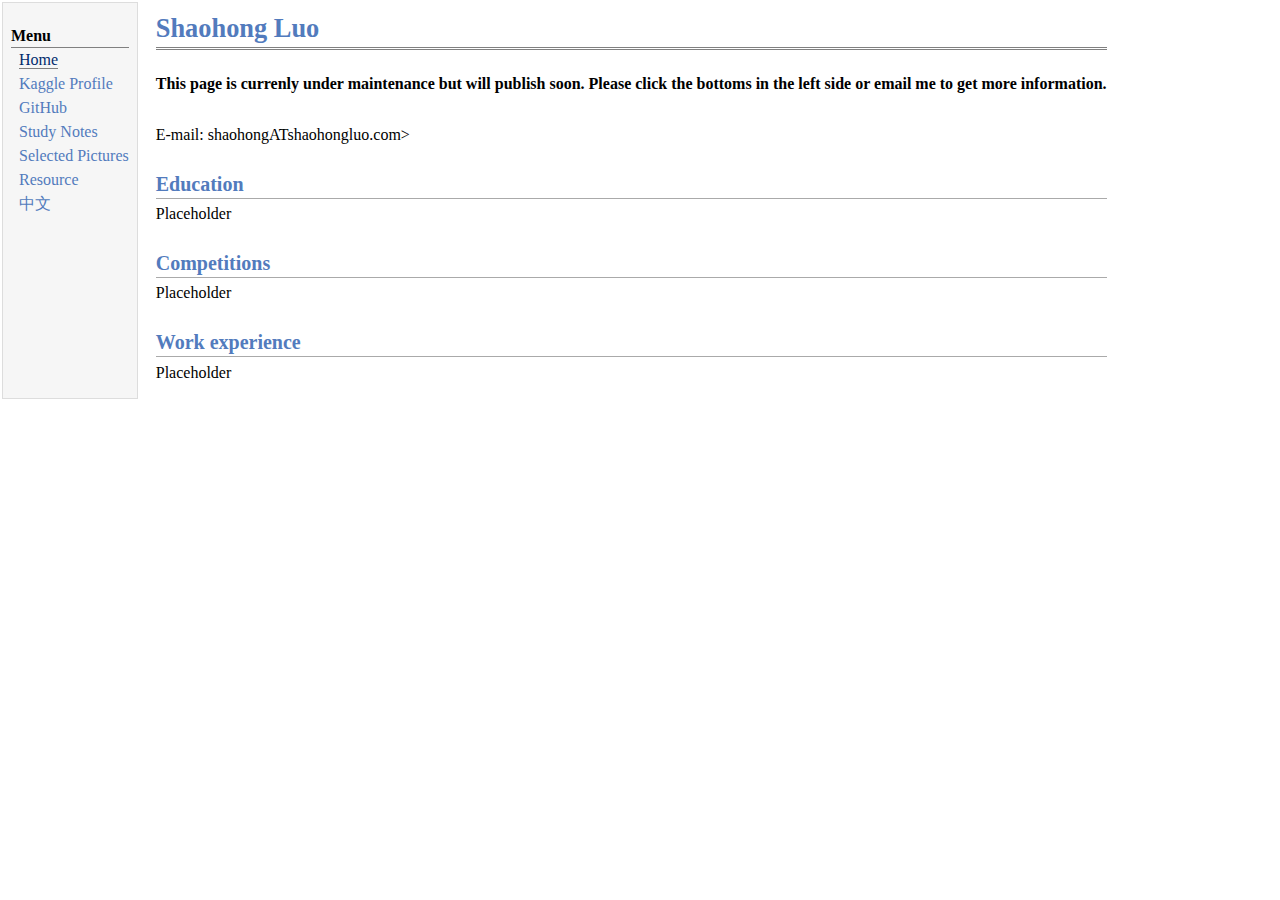
<file: index.html>
<!DOCTYPE html PUBLIC "-//W3C//DTD XHTML 1.1//EN"
  "http://www.w3.org/TR/xhtml11/DTD/xhtml11.dtd">

<head>
<meta name="generator" content="jemdoc, see http://jemdoc.jaboc.net/" />
<meta http-equiv="Content-Type" content="text/html;charset=utf-8" />
<link rel="stylesheet" href="jemdoc.css" type="text/css" />
<link rel="shortcut icon" href="favicon.ico" />
<link rel="bookmark" href="favicon.ico" type="image/x-icon"　/>
<title>Shaohong Luo's personal website</title>
</head>
<body>
<table summary="Table for page layout." id="tlayout">
<tr valign="top">
<td id="layout-menu">
<div class="menu-category">Menu</div>
<div class="menu-item"><a href="index.html" class="current">Home</a></div>
<div class="menu-item"><a href="https://www.kaggle.com/mackellis">Kaggle Profile</a></div>
<div class="menu-item"><a href="https://github.com/Smilebear-Luo">GitHub</a></div>
<div class="menu-item"><a href="https://smilebear-luo.github.io/notes">Study Notes</a></div>
<div class="menu-item"><a href="https://smilebear-luo.github.io/photo">Selected Pictures</a></div>
<div class="menu-item"><a href="https://smilebear-luo.github.io/Resource">Resource</a></div>
<div class="menu-item"><a href="https://smilebear-luo.github.io/chinese_version">中文</a></div>
</td>
<td id="layout-content">
<div id="toptitle">
<h1>Shaohong Luo</h1>
</div>


<p><strong>This page is currenly under maintenance but will publish soon. Please click the bottoms in the left side or email me to get more information.</strong></p><br />
E-mail: shaohongATshaohongluo.com>

<h2>Education</h2>
Placeholder

<h2>Competitions</h2>
Placeholder
  
<h2>Work experience</h2>
<p>
Placeholder
</p>

</body>
</html>
</file>
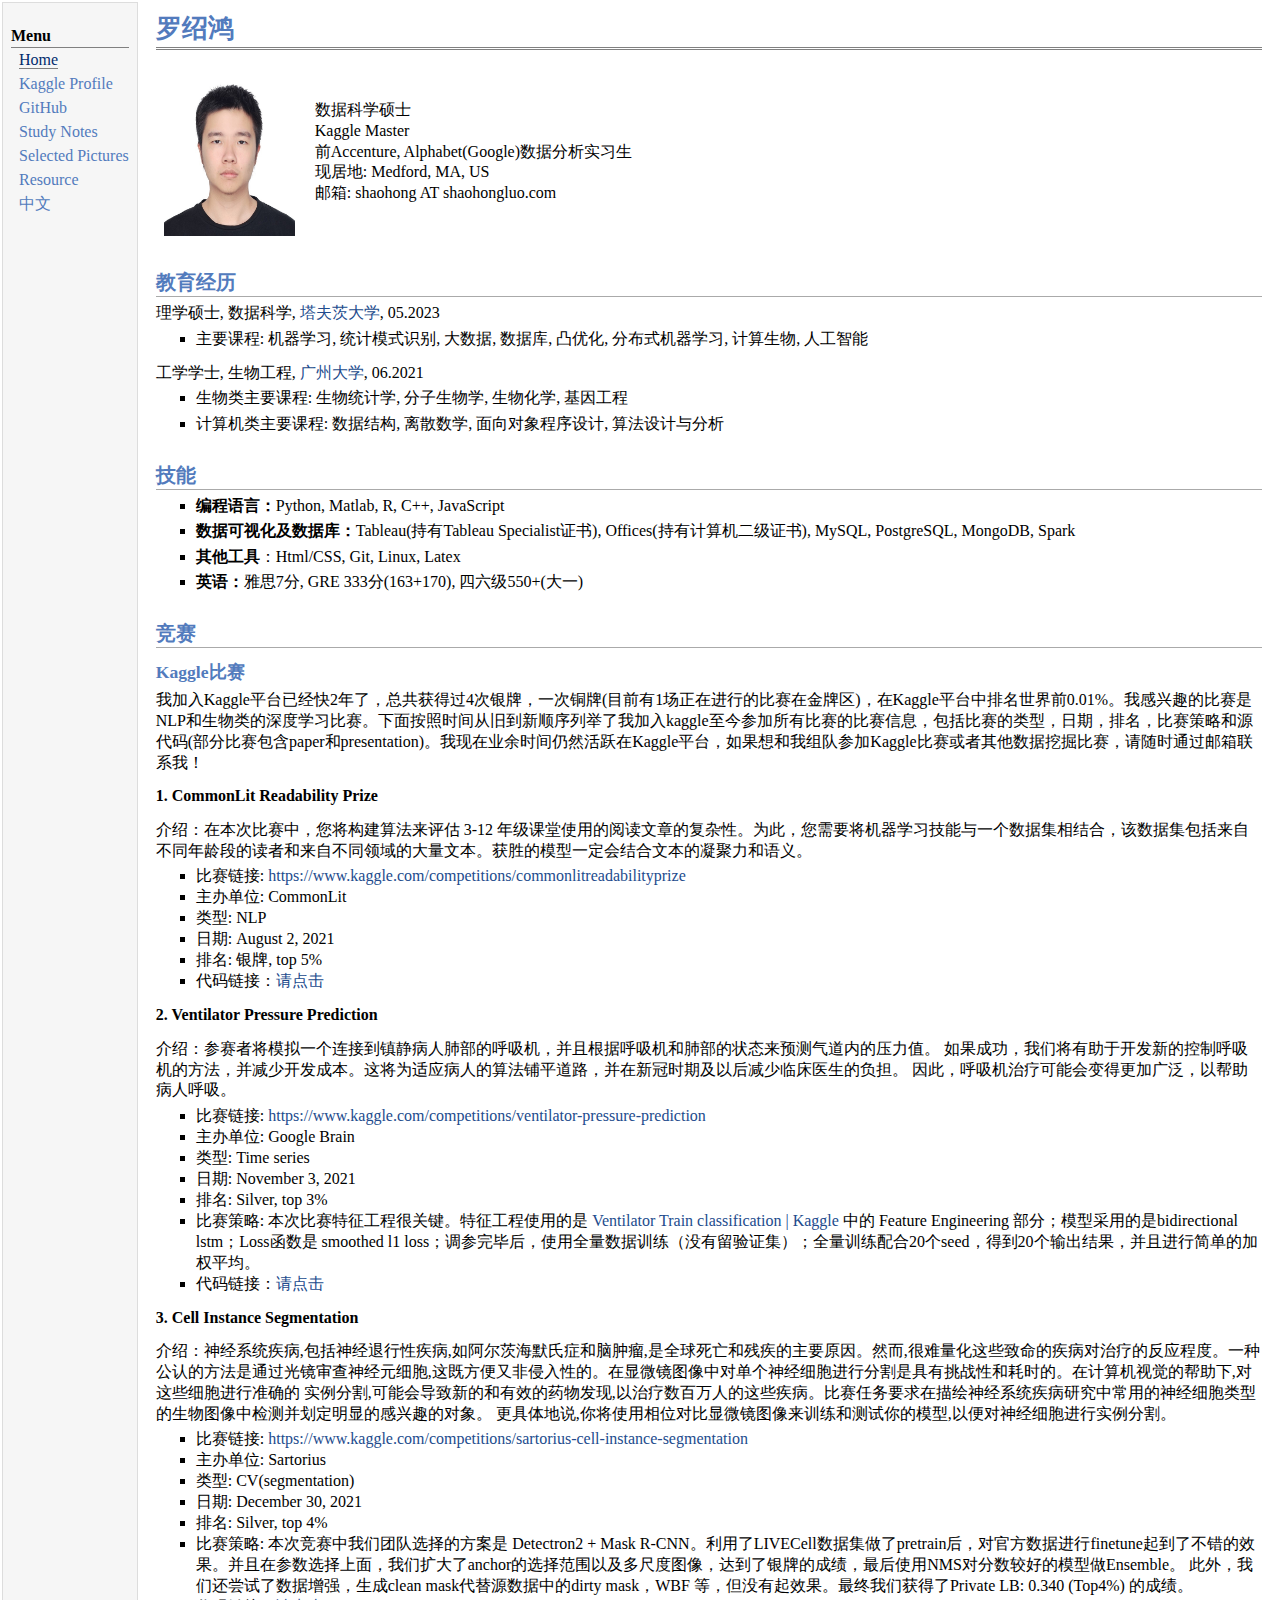
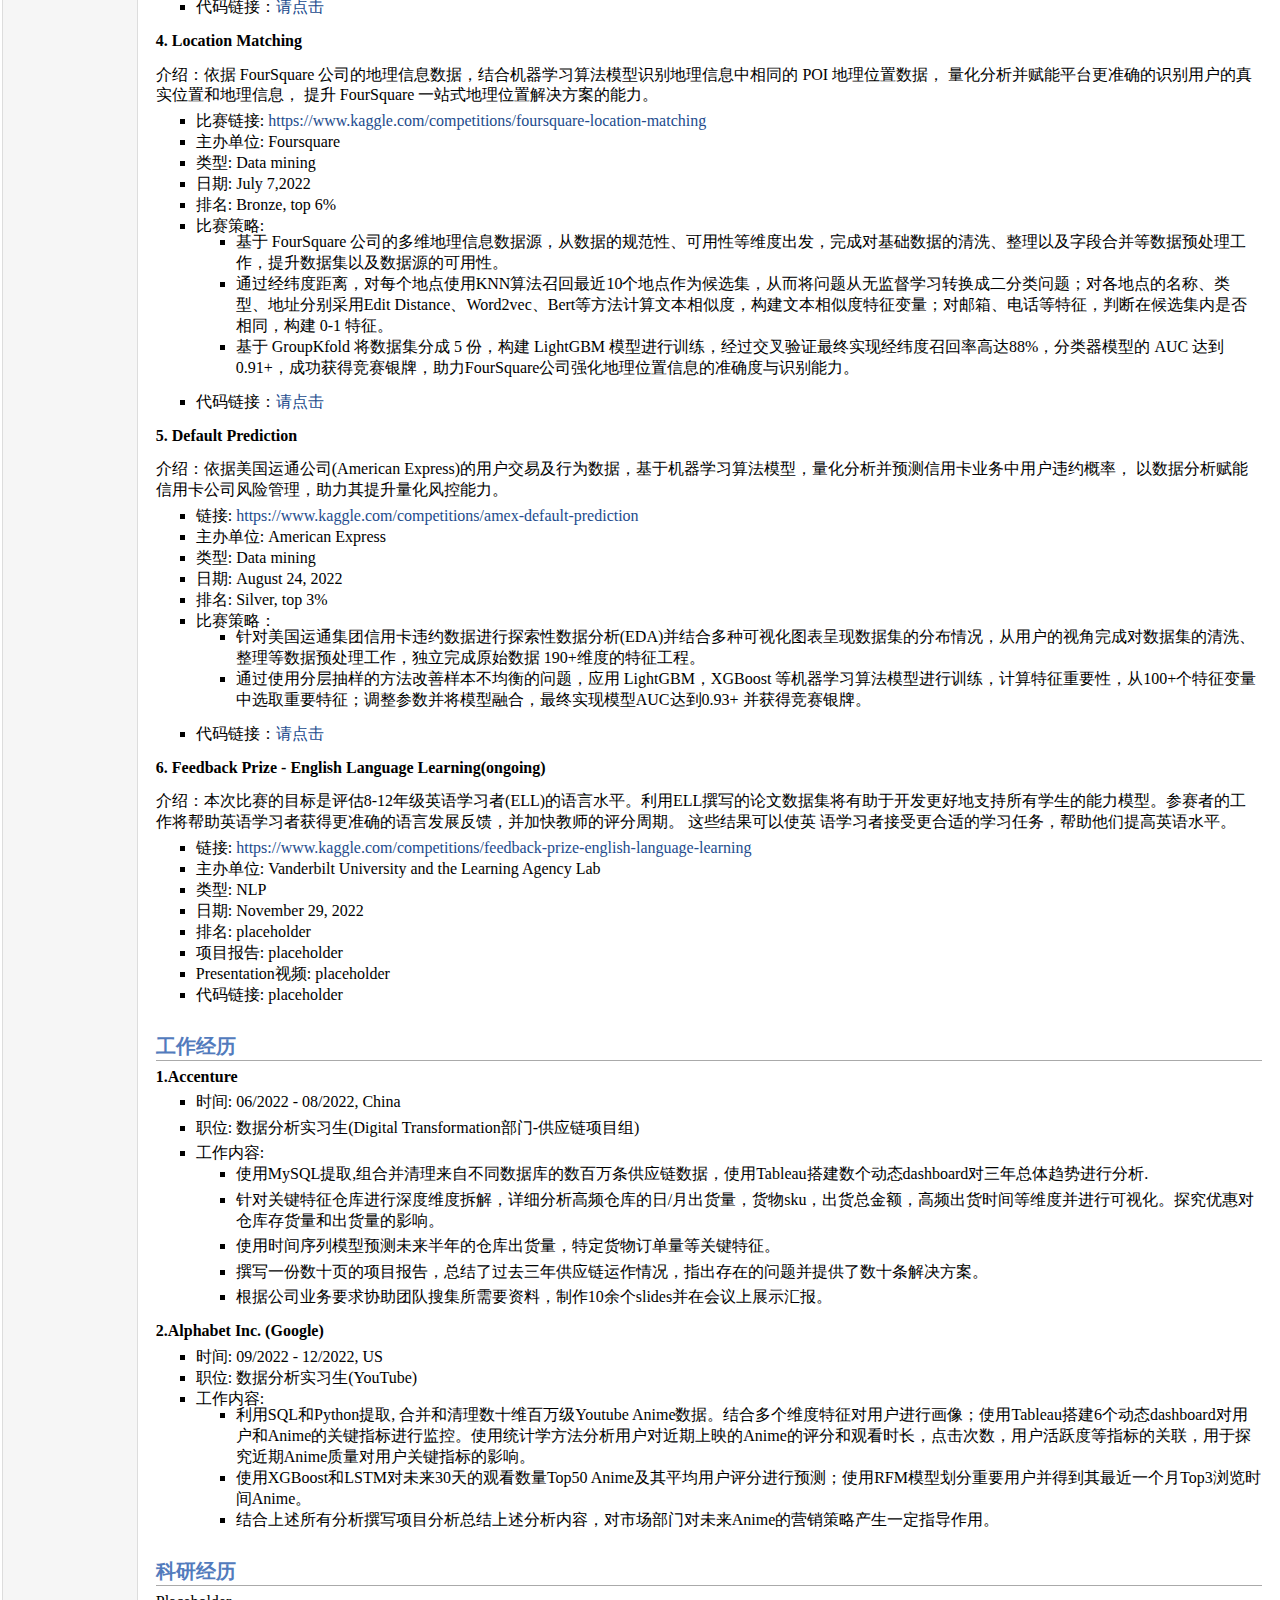
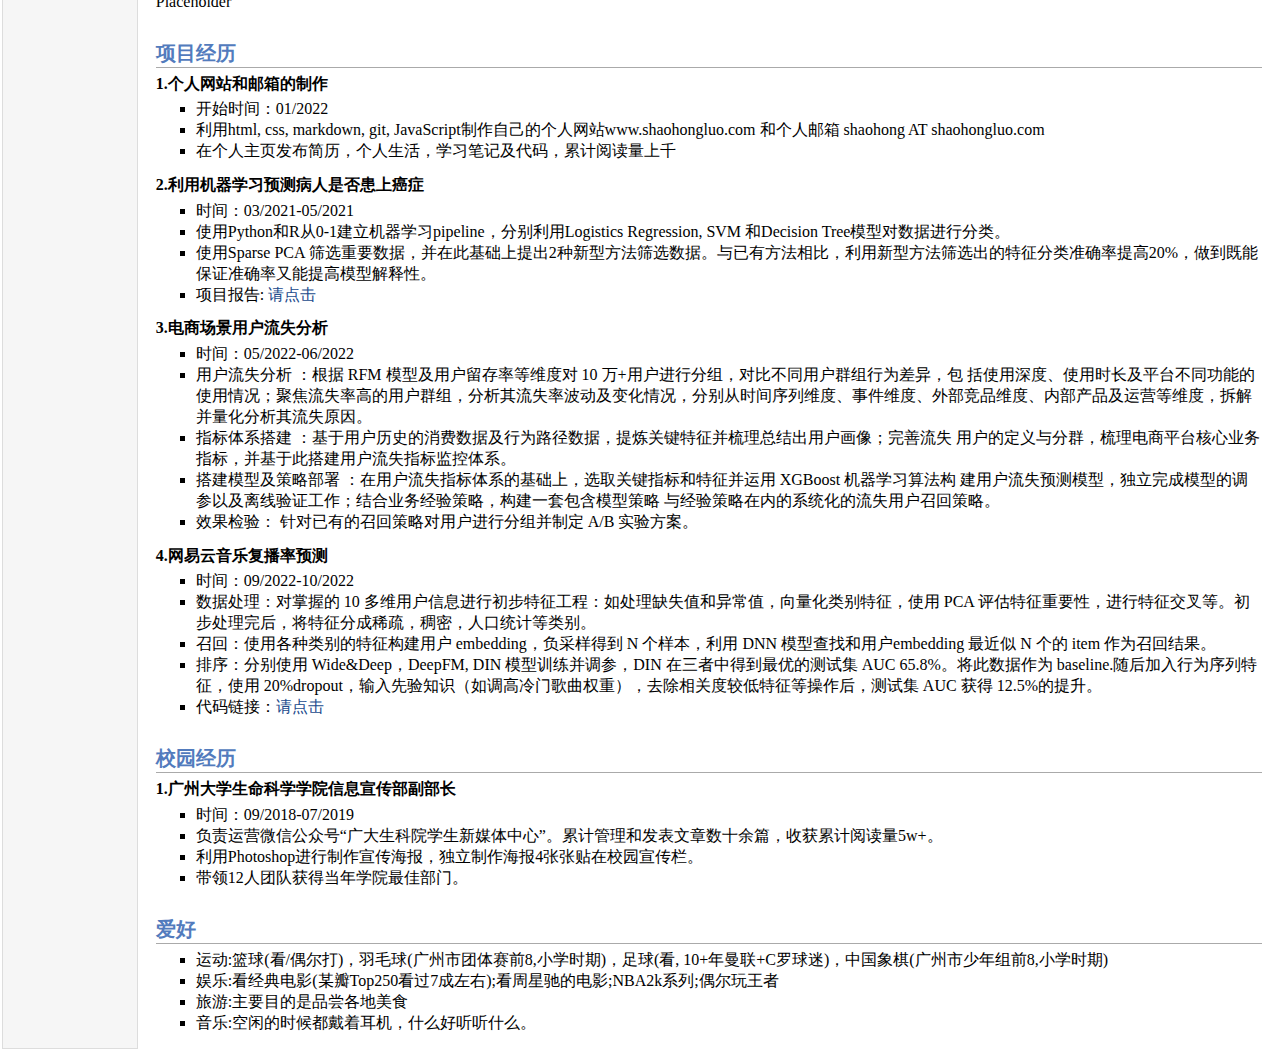
<file: chinese_version.html>
<!DOCTYPE html PUBLIC "-//W3C//DTD XHTML 1.1//EN"
  "http://www.w3.org/TR/xhtml11/DTD/xhtml11.dtd">
<html xmlns="http://www.w3.org/1999/xhtml" xml:lang="en">
<head>
<meta name="generator" content="jemdoc, see http://jemdoc.jaboc.net/" />
<meta http-equiv="Content-Type" content="text/html;charset=utf-8" />
<link rel="stylesheet" href="jemdoc.css" type="text/css" />
<link rel="shortcut icon" href="favicon.ico" />
<link rel="bookmark" href="favicon.ico" type="image/x-icon"　/>
<title>罗绍鸿的主页</title>
</head>

<body>
<table summary="Table for page layout." id="tlayout">
<tr valign="top">
<td id="layout-menu">
<div class="menu-category">Menu</div>
<div class="menu-item"><a href="index.html" class="current">Home</a></div>
<div class="menu-item"><a href="https://www.kaggle.com/mackellis">Kaggle Profile</a></div>
<div class="menu-item"><a href="https://github.com/Smilebear-Luo">GitHub</a></div>
<div class="menu-item"><a href="https://smilebear-luo.github.io/notes">Study Notes</a></div>
<div class="menu-item"><a href="https://smilebear-luo.github.io/photo">Selected Pictures</a></div>
<div class="menu-item"><a href="https://smilebear-luo.github.io/Resource">Resource</a></div>
<div class="menu-item"><a href="https://smilebear-luo.github.io/chinese_version">中文</a></div>

</td>
<td id="layout-content">
<div id="toptitle">
<h1>罗绍鸿 </h1>
</div>
<table class="imgtable"><tr><td>
<a href="https://smilebear-luo.github.io/"><img src="photos/bio.jpg" alt="alt text" width="131px" height="160px" /></a>&nbsp;</td>
<td align="left"><p>
数据科学硕士<br />
Kaggle Master <br />
前Accenture, Alphabet(Google)数据分析实习生 <br /> 
现居地: Medford, MA, US <br />
邮箱: shaohong AT shaohongluo.com </p>
</td></tr></table>
<h2>教育经历</h2>
<p>理学硕士, 数据科学, <a href="https://www.tufts.edu/">塔夫茨大学</a>, 05.2023</p>
<ul>
<li><p>主要课程: 机器学习, 统计模式识别, 大数据, 数据库, 凸优化, 分布式机器学习, 计算生物, 人工智能</p>
</li>
</ul>
<p>工学学士, 生物工程, <a href="http://www.gzhu.edu.cn/">广州大学</a>, 06.2021</p>
<ul>
<li><p>生物类主要课程: 生物统计学, 分子生物学, 生物化学, 基因工程</p></li>
<li><p>计算机类主要课程: 数据结构, 离散数学, 面向对象程序设计, 算法设计与分析</p></li> 

</ul>

<h2 id='技能'>技能</h2>
<ul>
<li><p><strong>编程语言：</strong>Python, Matlab, R, C++, JavaScript</p>
</li>
<li><p><strong>数据可视化及数据库：</strong>Tableau(持有Tableau Specialist证书), Offices(持有计算机二级证书), MySQL, PostgreSQL, MongoDB, Spark</p>
</li>
<li><p><strong>其他工具</strong>：Html/CSS, Git, Linux, Latex</p>
</li>
<li><p><strong>英语：</strong>雅思7分, GRE 333分(163+170), 四六级550+(大一)</p>
</li>

</ul>
<h2 id='竞赛'>竞赛</h2>
<h3 id='kaggle比赛'>Kaggle比赛</h3>
<p>我加入Kaggle平台已经快2年了，总共获得过4次银牌，一次铜牌(目前有1场正在进行的比赛在金牌区)，在Kaggle平台中排名世界前0.01%。我感兴趣的比赛是NLP和生物类的深度学习比赛。下面按照时间从旧到新顺序列举了我加入kaggle至今参加所有比赛的比赛信息，包括比赛的类型，日期，排名，比赛策略和源代码(部分比赛包含paper和presentation)。我现在业余时间仍然活跃在Kaggle平台，如果想和我组队参加Kaggle比赛或者其他数据挖掘比赛，请随时通过邮箱联系我！</p>
<p><strong>1. CommonLit Readability Prize</strong></p>
<p>介绍：在本次比赛中，您将构建算法来评估 3-12 年级课堂使用的阅读文章的复杂性。为此，您需要将机器学习技能与一个数据集相结合，该数据集包括来自不同年龄段的读者和来自不同领域的大量文本。获胜的模型一定会结合文本的凝聚力和语义。</p>
<ul>
<li>比赛链接: <a href='https://www.kaggle.com/competitions/commonlitreadabilityprize' target='_blank' class='url'>https://www.kaggle.com/competitions/commonlitreadabilityprize</a></li>
<li>主办单位: CommonLit</li>
<li>类型: NLP</li>
<li>日期: August 2, 2021</li>
<li>排名: 银牌, top 5%</li>
<li>代码链接：<a href="https://github.com/Smilebear-Luo/Kaggle_Shaohong/tree/main/CommonLit%20Readability%20Prize">请点击</a></li>

</ul>
<p><strong>2. Ventilator Pressure Prediction</strong></p>
<p>介绍：参赛者将模拟一个连接到镇静病人肺部的呼吸机，并且根据呼吸机和肺部的状态来预测气道内的压力值。
  如果成功，我们将有助于开发新的控制呼吸机的方法，并减少开发成本。这将为适应病人的算法铺平道路，并在新冠时期及以后减少临床医生的负担。
  因此，呼吸机治疗可能会变得更加广泛，以帮助病人呼吸。</p>
<ul>
<li>比赛链接: <a href='https://www.kaggle.com/competitions/ventilator-pressure-prediction' target='_blank' class='url'>https://www.kaggle.com/competitions/ventilator-pressure-prediction</a></li>
<li>主办单位: Google Brain</li>
<li>类型: Time series</li>
<li>日期: November 3, 2021</li>
<li>排名: Silver, top 3%</li>
<li>比赛策略: 本次比赛特征工程很关键。特征工程使用的是 <a href="https://www.kaggle.com/takamichitoda/ventilator-train-classification">Ventilator Train classification | Kaggle</a> 中的 Feature Engineering 部分；模型采用的是bidirectional lstm；Loss函数是 smoothed l1 loss；调参完毕后，使用全量数据训练（没有留验证集）；全量训练配合20个seed，得到20个输出结果，并且进行简单的加权平均。</li>
<li>代码链接：<a href="https://github.com/Smilebear-Luo/Kaggle_Shaohong/tree/main/Google%20Brain">请点击</a></li>

</ul>
<p><strong>3. Cell Instance Segmentation</strong></p>
<p>介绍：神经系统疾病,包括神经退行性疾病,如阿尔茨海默氏症和脑肿瘤,是全球死亡和残疾的主要原因。然而,很难量化这些致命的疾病对治疗的反应程度。一种
  公认的方法是通过光镜审查神经元细胞,这既方便又非侵入性的。在显微镜图像中对单个神经细胞进行分割是具有挑战性和耗时的。在计算机视觉的帮助下,对这些细胞进行准确的
  实例分割,可能会导致新的和有效的药物发现,以治疗数百万人的这些疾病。比赛任务要求在描绘神经系统疾病研究中常用的神经细胞类型的生物图像中检测并划定明显的感兴趣的对象。
  更具体地说,你将使用相位对比显微镜图像来训练和测试你的模型,以便对神经细胞进行实例分割。</p>
<ul>
<li>比赛链接: <a href='https://www.kaggle.com/competitions/sartorius-cell-instance-segmentation' target='_blank' class='url'>https://www.kaggle.com/competitions/sartorius-cell-instance-segmentation</a></li>
<li>主办单位: Sartorius</li>
<li>类型: CV(segmentation)</li>
<li>日期: December 30, 2021</li>
<li>排名: Silver, top 4%</li>
<li>比赛策略: 本次竞赛中我们团队选择的方案是 Detectron2 + Mask R-CNN。利用了LIVECell数据集做了pretrain后，对官方数据进行finetune起到了不错的效果。并且在参数选择上面，我们扩大了anchor的选择范围以及多尺度图像，达到了银牌的成绩，最后使用NMS对分数较好的模型做Ensemble。
  此外，我们还尝试了数据增强，生成clean mask代替源数据中的dirty mask，WBF 等，但没有起效果。最终我们获得了Private LB: 0.340 (Top4%) 的成绩。
<li>代码链接：<a href="https://github.com/Smilebear-Luo/Kaggle_Shaohong/tree/main/%20Sartorius">请点击</a></li>
</li>

</ul>
<p><strong>4. Location Matching</strong></p>
<p>介绍：依据 FourSquare 公司的地理信息数据，结合机器学习算法模型识别地理信息中相同的 POI 地理位置数据， 量化分析并赋能平台更准确的识别用户的真实位置和地理信息，
  提升 FourSquare 一站式地理位置解决方案的能力。</p>
<ul>
<li>比赛链接: <a href='https://www.kaggle.com/competitions/foursquare-location-matching' target='_blank' class='url'>https://www.kaggle.com/competitions/foursquare-location-matching</a></li>
<li>主办单位: Foursquare</li>
<li>类型: Data mining</li>
<li>日期: July 7,2022</li>
<li>排名: Bronze, top 6%</li>
<li>比赛策略: 
  <ul>
  <li>基于 FourSquare 公司的多维地理信息数据源，从数据的规范性、可用性等维度出发，完成对基础数据的清洗、整理以及字段合并等数据预处理工作，提升数据集以及数据源的可用性。</li>
  <li>通过经纬度距离，对每个地点使用KNN算法召回最近10个地点作为候选集，从而将问题从无监督学习转换成二分类问题；对各地点的名称、类型、地址分别采用Edit Distance、Word2vec、Bert等方法计算文本相似度，构建文本相似度特征变量；对邮箱、电话等特征，判断在候选集内是否相同，构建 0-1 特征。</li>
  <li>基于 GroupKfold 将数据集分成 5 份，构建 LightGBM 模型进行训练，经过交叉验证最终实现经纬度召回率高达88%，分类器模型的 AUC 达到 0.91+，成功获得竞赛银牌，助力FourSquare公司强化地理位置信息的准确度与识别能力。</li>
  </ul>
</li>
<li>代码链接：<a href="https://github.com/Smilebear-Luo/Kaggle_Shaohong/tree/main/foursquare">请点击</a></li>

</ul>
<p><strong>5. Default Prediction</strong></p>
<p>介绍：依据美国运通公司(American Express)的用户交易及行为数据，基于机器学习算法模型，量化分析并预测信用卡业务中用户违约概率，
  以数据分析赋能信用卡公司风险管理，助力其提升量化风控能力。</p>
<ul>
<li>链接: <a href='https://www.kaggle.com/competitions/amex-default-prediction' target='_blank' class='url'>https://www.kaggle.com/competitions/amex-default-prediction</a></li>
<li>主办单位:  American Express</li>
<li>类型: Data mining</li>
<li>日期: August 24, 2022</li>
<li>排名: Silver, top 3%</li>
<li>比赛策略：
  <ul>
  <li>针对美国运通集团信用卡违约数据进行探索性数据分析(EDA)并结合多种可视化图表呈现数据集的分布情况，从用户的视角完成对数据集的清洗、整理等数据预处理工作，独立完成原始数据 190+维度的特征工程。</li>
  <li>通过使用分层抽样的方法改善样本不均衡的问题，应用 LightGBM，XGBoost 等机器学习算法模型进行训练，计算特征重要性，从100+个特征变量中选取重要特征；调整参数并将模型融合，最终实现模型AUC达到0.93+ 并获得竞赛银牌。</li>
  </ul>
</li>
<li>代码链接：<a href="https://github.com/Smilebear-Luo/Kaggle_Shaohong/tree/main/American%20Express">请点击</a></li>

</ul>
<p><strong>6. Feedback Prize - English Language Learning(ongoing)</strong></p>
<p>介绍：本次比赛的目标是评估8-12年级英语学习者(ELL)的语言水平。利用ELL撰写的论文数据集将有助于开发更好地支持所有学生的能力模型。参赛者的工作将帮助英语学习者获得更准确的语言发展反馈，并加快教师的评分周期。
  这些结果可以使英 语学习者接受更合适的学习任务，帮助他们提高英语水平。</p>
<ul>
<li>链接: <a href='https://www.kaggle.com/competitions/feedback-prize-english-language-learning' target='_blank' class='url'>https://www.kaggle.com/competitions/feedback-prize-english-language-learning</a></li>
<li>主办单位: Vanderbilt University and the Learning Agency Lab </li>
<li>类型: NLP</li>
<li>日期: November 29, 2022</li>
<li>排名: placeholder</li>
<li>项目报告: placeholder</li>
<li>Presentation视频: placeholder</li>
<li>代码链接: placeholder</li>

</ul>

<h2 id='工作经历'>工作经历</h2>
<p><strong>1.Accenture</strong></p>
<ul>
<li><p>时间: 06/2022 - 08/2022, China</p>
</li>
<li><p>职位: 数据分析实习生(Digital Transformation部门-供应链项目组) </p>
</li>
<li><p>工作内容: </p>
<ul>
<li><p>使用MySQL提取,组合并清理来自不同数据库的数百万条供应链数据，使用Tableau搭建数个动态dashboard对三年总体趋势进行分析. </p>
</li>
<li><p>针对关键特征仓库进行深度维度拆解，详细分析高频仓库的日/月出货量，货物sku，出货总金额，高频出货时间等维度并进行可视化。探究优惠对仓库存货量和出货量的影响。</p>
</li>
<li><p>使用时间序列模型预测未来半年的仓库出货量，特定货物订单量等关键特征。</p>
</li>
<li><p>撰写一份数十页的项目报告，总结了过去三年供应链运作情况，指出存在的问题并提供了数十条解决方案。</p>
</li>
<li><p>根据公司业务要求协助团队搜集所需要资料，制作10余个slides并在会议上展示汇报。</p>
</li>
</ul>
</li>
</ul>
<p><strong>2.Alphabet Inc. (Google)</strong></p>
<ul>
<li>时间: 09/2022 - 12/2022, US</li>
<li>职位: 数据分析实习生(YouTube)</li>
<li>工作内容: 
  <ul>
    <li>利用SQL和Python提取, 合并和清理数十维百万级Youtube Anime数据。结合多个维度特征对用户进行画像；使用Tableau搭建6个动态dashboard对用户和Anime的关键指标进行监控。使用统计学方法分析用户对近期上映的Anime的评分和观看时长，点击次数，用户活跃度等指标的关联，用于探究近期Anime质量对用户关键指标的影响。</li>
    <li>使用XGBoost和LSTM对未来30天的观看数量Top50 Anime及其平均用户评分进行预测；使用RFM模型划分重要用户并得到其最近一个月Top3浏览时间Anime。</li>
    <li>结合上述所有分析撰写项目分析总结上述分析内容，对市场部门对未来Anime的营销策略产生一定指导作用。</li>
  </ul>
    
</li>
</ul>


<h2 id='科研经历'>科研经历</h2>
<p>Placeholder</p>
<h2 id='项目经历'>项目经历</h2>
<p><strong>1.个人网站和邮箱的制作</strong></p>
<ul>
<li>开始时间：01/2022</li>
<li>利用html, css, markdown, git, JavaScript制作自己的个人网站www.shaohongluo.com 和个人邮箱 shaohong AT shaohongluo.com</li>
<li>在个人主页发布简历，个人生活，学习笔记及代码，累计阅读量上千</li>

</ul>
<p><strong>2.利用机器学习预测病人是否患上癌症</strong></p>
<ul>
<li>时间：03/2021-05/2021</li>
<li>使用Python和R从0-1建立机器学习pipeline，分别利用Logistics Regression, SVM 和Decision Tree模型对数据进行分类。</li>
<li>使用Sparse PCA 筛选重要数据，并在此基础上提出2种新型方法筛选数据。与已有方法相比，利用新型方法筛选出的特征分类准确率提高20%，做到既能保证准确率又能提高模型解释性。</li>
<li>项目报告: <a href="files/final_paper_Math123.pdf">请点击</a> </li>

</ul>
<p><strong>3.电商场景用户流失分析</strong></p>
<ul>
<li>时间：05/2022-06/2022</li>
<li>用户流失分析 ：根据 RFM 模型及用户留存率等维度对 10 万+用户进行分组，对比不同用户群组行为差异，包 括使用深度、使用时长及平台不同功能的使用情况；聚焦流失率高的用户群组，分析其流失率波动及变化情况，分别从时间序列维度、事件维度、外部竞品维度、内部产品及运营等维度，拆解并量化分析其流失原因。</li>
<li>指标体系搭建 ：基于用户历史的消费数据及行为路径数据，提炼关键特征并梳理总结出用户画像；完善流失 用户的定义与分群，梳理电商平台核心业务指标，并基于此搭建用户流失指标监控体系。</li>
<li>搭建模型及策略部署 ：在用户流失指标体系的基础上，选取关键指标和特征并运用 XGBoost 机器学习算法构 建用户流失预测模型，独立完成模型的调参以及离线验证工作；结合业务经验策略，构建一套包含模型策略 与经验策略在内的系统化的流失用户召回策略。</li>
<li>效果检验： 针对已有的召回策略对用户进行分组并制定 A/B 实验方案。</li>

</ul>
<p><strong>4.网易云音乐复播率预测</strong></p>
<ul>
<li>时间：09/2022-10/2022</li>
<li>数据处理：对掌握的 10 多维用户信息进行初步特征工程：如处理缺失值和异常值，向量化类别特征，使用 PCA 评估特征重要性，进行特征交叉等。初步处理完后，将特征分成稀疏，稠密，人口统计等类别。</li>
<li>召回：使用各种类别的特征构建用户 embedding，负采样得到 N 个样本，利用 DNN 模型查找和用户embedding 最近似 N 个的 item 作为召回结果。</li>
<li>排序：分别使用 Wide&amp;Deep，DeepFM, DIN 模型训练并调参，DIN 在三者中得到最优的测试集 AUC 65.8%。将此数据作为 baseline.随后加入行为序列特征，使用 20%dropout，输入先验知识（如调高冷门歌曲权重），去除相关度较低特征等操作后，测试集 AUC 获得 12.5%的提升。</li>
<li>代码链接：<a href="https://github.com/Smilebear-Luo/NetEase-Cloud-Music-Recommendation-System">请点击</a></li>

</ul>
<h2 id='校园经历'>校园经历</h2>
<p><strong>1.广州大学生命科学学院信息宣传部副部长</strong></p>
<ul>
<li>时间：09/2018-07/2019</li>
<li>负责运营微信公众号“广大生科院学生新媒体中心”。累计管理和发表文章数十余篇，收获累计阅读量5w+。</li>
<li>利用Photoshop进行制作宣传海报，独立制作海报4张张贴在校园宣传栏。</li>
<li>带领12人团队获得当年学院最佳部门。</li>

</ul>
</li>

</ol>
<h2 id='爱好'>爱好</h2>
<ul>
<li>运动:篮球(看/偶尔打)，羽毛球(广州市团体赛前8,小学时期)，足球(看, 10+年曼联+C罗球迷)，中国象棋(广州市少年组前8,小学时期)</li>
<li>娱乐:看经典电影(某瓣Top250看过7成左右);看周星驰的电影;NBA2k系列;偶尔玩王者</li>
<li>旅游:主要目的是品尝各地美食</li>
<li>音乐:空闲的时候都戴着耳机，什么好听听什么。</li>
</ul>


</td>
</tr>
</table>
</body>
</html>
</file>
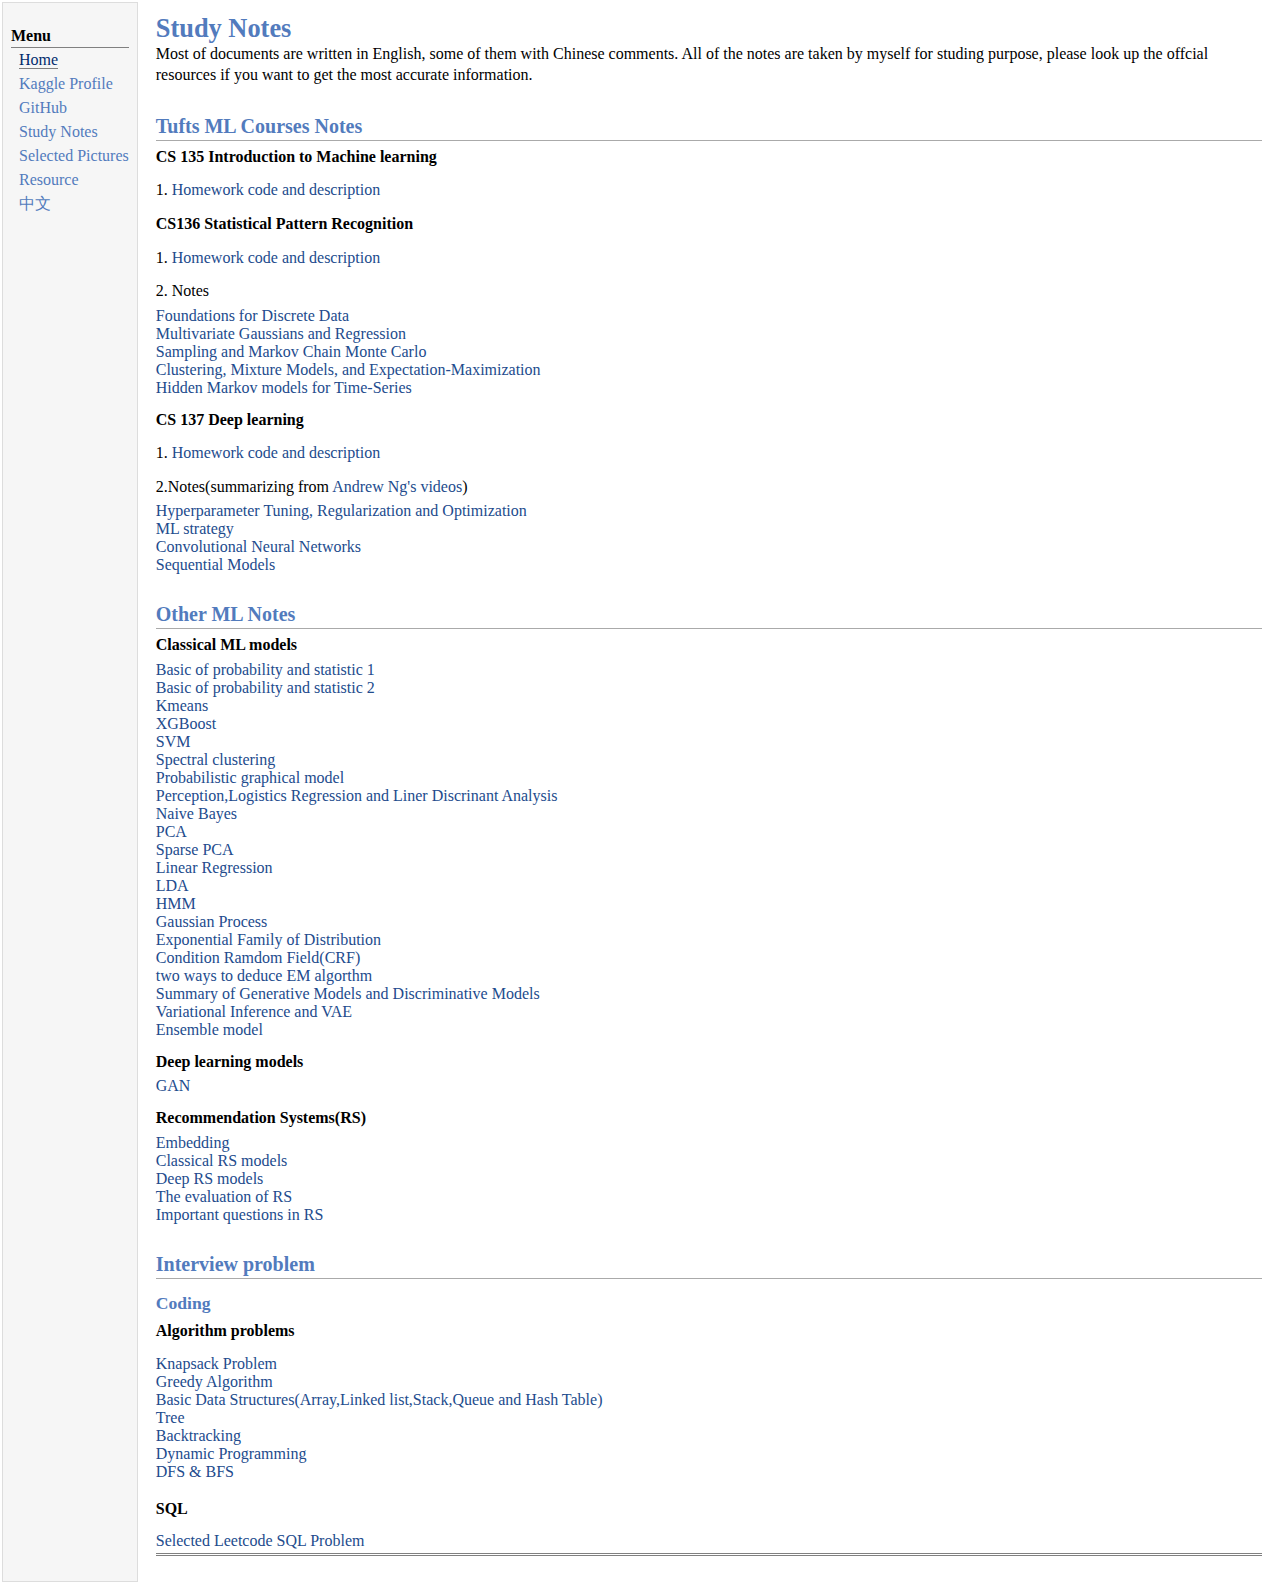
<file: notes.html>
<!DOCTYPE html>
<html lang="en">

<head>
    <meta charset="UTF-8">
    <meta http-equiv="X-UA-Compatible" content="IE=edge">
    <meta name="viewport" content="width=device-width, initial-scale=1.0">
    <meta http-equiv="Content-Type" content="text/html;charset=utf-8" />
    <title>Selected Pictures</title>
    <link rel="stylesheet" href="css/style.css">
    <link rel="stylesheet" href="jemdoc.css" type="text/css" />
    <link rel="shortcut icon" href="favicon.ico" />
    <link rel="bookmark" href="favicon.ico" type="image/x-icon"　/>
    <title>Notes</title>
</head>

<body>

    <table summary="Table for page layout." id="tlayout">
        <tr valign="top">
        <td id="layout-menu">
        <div class="menu-category">Menu</div>
        <div class="menu-item"><a href="index.html" class="current">Home</a></div>
        <div class="menu-item"><a href="https://www.kaggle.com/mackellis">Kaggle Profile</a></div>
        <div class="menu-item"><a href="https://github.com/Smilebear-Luo">GitHub</a></div>
        <div class="menu-item"><a href="https://smilebear-luo.github.io/notes">Study Notes</a></div>
        <div class="menu-item"><a href="https://smilebear-luo.github.io/photo">Selected Pictures</a></div>
        <div class="menu-item"><a href="https://smilebear-luo.github.io/Resource">Resource</a></div>
        <div class="menu-item"><a href="https://smilebear-luo.github.io/chinese_version">中文</a></div>
        </td>
        <td id="layout-content">
        <div id="toptitle">

    <h1 id="study-notes">Study Notes</h1>
    <p>Most of documents are written in English, some of them with Chinese comments. All of the notes are taken by myself for studing purpose, please look up the offcial resources if you want to get the most accurate information. </p>
    <h2 id="tufts-courses">Tufts ML Courses Notes</h2>
    <p><strong>CS 135 Introduction to Machine learning</strong></p>

    <p>1. <a href="https://github.com/Smilebear-Luo/ML-in-Tufts/tree/main/cs135">Homework code and description</a></p>

    <p><strong>CS136 Statistical Pattern Recognition</strong></p>
    
    <p>1. <a href="https://github.com/Smilebear-Luo/ML-in-Tufts/tree/main/cs136">Homework code and description</a></p>
    <p>2. Notes</p>
    <ul>
    <li><a href="files/cs136 chapter1.pdf">Foundations for Discrete Data</a> </li>
    <li><a href="files/cs136 chapter2 .pdf">Multivariate Gaussians and Regression</a> </li>
    <li><a href="files/cs136 chapter3.pdf">Sampling and Markov Chain Monte Carlo</a> </li>
    <li><a href="files/chapter4.pdf">Clustering, Mixture Models, and Expectation-Maximization</a> </li>
    <li><a href="files/Chapter5.pdf">Hidden Markov models for Time-Series</a> </li>
    </ul>
     

    <p><strong>CS 137 Deep learning</strong></p>
    
    <p>1. <a href="https://github.com/Smilebear-Luo/ML-in-Tufts/tree/main/cs137">Homework code and description</a></p>
    <p>2.Notes(summarizing from <a href="https://www.coursera.org/specializations/deep-learning">Andrew Ng&#39;s videos</a>)</p>
    <ul>
    <li><a href="files/parameter tuning.pdf">Hyperparameter Tuning, Regularization and Optimization</a> </li>    
    <li><a href="files/ML strategy.pdf">ML strategy</a> </li> 
    <li><a href="files/CNN week1_merged.pdf">Convolutional Neural Networks</a> </li> 
    <li><a href="files/sequential model.pdf">Sequential Models</a> </li> 
    </ul>

    <h2>Other ML Notes</h2>
    <p><strong>Classical ML models</strong></p>
    <ul>
        <li><a href="files/概率统计基础1.pdf">Basic of probability and statistic 1</a> </li> 
        <li><a href="files/概率统计基础2.pdf">Basic of probability and statistic 2</a> </li> 
        <li><a href="files/kmeans.pdf">Kmeans</a> </li> 
        <li><a href="files/XGBoost.pdf">XGBoost</a> </li> 
        <li><a href="files/SVM .pdf">SVM</a> </li>
        <li><a href="files/Spectral clustering.pdf">Spectral clustering</a> </li>
        <li><a href="files/Probabilistic graphical model.pdf">Probabilistic graphical model</a> </li>
        <li><a href="files/Perception&Logistics Regression&LDA&Naive Bayes&Gaussian Discriminant Analysis.pdf">Perception,Logistics Regression and Liner Discrinant Analysis</a> </li>
        <li><a href="files/Naive Bayes.pdf">Naive Bayes</a> </li>
        <li><a href="files/PCA review.pdf">PCA</a> </li>
        <li><a href="files/PCA&Sparse PCA.pdf">Sparse PCA</a> </li>
        <li><a href="files/Linear Regression.pdf">Linear Regression</a> </li>
        <li><a href="files/Latent Dirichlet Allocation.pdf">LDA</a> </li>
        <li><a href="files/HMMs.pdf">HMM</a> </li>
        <li><a href="files/Gaussian process.pdf">Gaussian Process</a> </li>
        <li><a href="files/Exponential Family of Distribution .pdf">Exponential Family of Distribution</a> </li>
        <li><a href="files/Condition Ramdom Field(CRF).pdf">Condition Ramdom Field(CRF)</a> </li>
        <li><a href="files/EM算法推导.pdf">two ways to deduce EM algorthm</a> </li>
        <li><a href="files/Summary of generative model and discriminative model.pdf">Summary of Generative Models and Discriminative Models</a> </li>
        <li><a href="files/Variational Inference.pdf">Variational Inference and VAE</a> </li>
        <li><a href="files/Ensemble model.pdf">Ensemble model</a> </li>

    </ul>

    <p><strong>Deep learning models</strong></p>
    <ul>
        <li><a href="files/GAN.pdf">GAN</a> </li>



    </ul>

    <p><strong>Recommendation Systems(RS)</strong></p>
    <ul>
        <li><a href="files/Embedding.pdf">Embedding</a> </li>
        <li><a href="files/传统推荐模型.pdf">Classical RS models</a> </li>
        <li><a href="files/深度推荐模型.pdf">Deep RS models</a> </li>
        <li><a href="files/The evaluation of Recommendation Systems.pdf">The evaluation of RS</a> </li>
        <li><a href="files/Important questions in Recommendation Systems.pdf">Important questions in RS</a> </li>

    </ul>

    <h2>Interview problem</h2>
    <h3>Coding</h3>
    <p><strong>Algorithm problems</strong></p>
    <li><a href="files/Knapsack Problem.pdf">Knapsack Problem</a> </li>
    <li><a href="files/Greedy.pdf">Greedy Algorithm</a> </li>
    <li><a href="files/Basic Data Structures.pdf">Basic Data Structures(Array,Linked list,Stack,Queue and Hash Table)</a> </li>
    <li><a href="files/Tree.pdf">Tree</a> </li>
    <li><a href="files/Backtracking.pdf">Backtracking</a> </li>
    <li><a href="files/DP.pdf">Dynamic Programming</a> </li>
    <li><a href="files/DFS & BFS.pdf">DFS & BFS</a> </li>
    </br>

    <p><strong>SQL</strong></p>
    <li><a href="files/SQL.pdf">Selected Leetcode SQL Problem</a> </li>

            
    
<body>
</file>
<file: jemdoc.css>
/* Default css file for jemdoc. */

table#tlayout {
    border: none;
    border-collapse: separate;
    background: white;
}

body {
	background: white;
	font-family: Georgia, serif;
	padding-bottom: 8px;
	margin: 0;
}

#layout-menu {
	background: #f6f6f6;
	border: 1px solid #dddddd;
	padding-top: 0.5em;
	padding-left: 8px;
	padding-right: 8px;
	font-size: 1.0em;
	width: auto;
	white-space: nowrap;
    text-align: left;
    vertical-align: top;
}

#layout-menu td {
	background: #f4f4f4;
    vertical-align: top;
}

#layout-content {
	padding-top: 0.0em;
	padding-left: 1.0em;
	padding-right: 1.0em;
    border: none;
    background: white;
    text-align: left;
    vertical-align: top;
}

#layout-menu a {
	line-height: 1.5em;
	margin-left: 0.5em;
}

tt {
    background: #ffffdd;
}

pre, tt {
	font-size: 90%;
	font-family: monaco, monospace;
}

a, a > tt {
	color: #224b8d;
	text-decoration: none;
}

a:hover {
	border-bottom: 1px gray dotted;
}

#layout-menu a.current:link, #layout-menu a.current:visited {
	color: #022b6d;
	border-bottom: 1px gray solid;
}
#layout-menu a:link, #layout-menu a:visited, #layout-menu a:hover {
	color: #527bbd;
	text-decoration: none;
}
#layout-menu a:hover {
	text-decoration: none;
}

div.menu-category {
	border-bottom: 1px solid gray;
	margin-top: 0.8em;
	padding-top: 0.2em;
	padding-bottom: 0.1em;
	font-weight: bold;
}

div.menu-item {
	padding-left: 16px;
	text-indent: -16px;
}

div#toptitle {
	padding-bottom: 0.2em;
	margin-bottom: 1.5em;
	border-bottom: 3px double gray;
}

/* Reduce space if we begin the page with a title. */
div#toptitle + h2, div#toptitle + h3 {
	margin-top: -0.7em;
}

div#subtitle {
	margin-top: 0.0em;
	margin-bottom: 0.0em;
	padding-top: 0em;
	padding-bottom: 0.1em;
}

em {
	font-style: italic;
}

strong {
	font-weight: bold;
}


h1, h2, h3 {
	color: #527bbd;
	margin-top: 0.7em;
	margin-bottom: 0.3em;
	padding-bottom: 0.2em;
	line-height: 1.0;
	padding-top: 0.5em;
	border-bottom: 1px solid #aaaaaa;
}

h1 {
	font-size: 165%;
}

h2 {
	padding-top: 0.8em;
	font-size: 125%;
}

h2 + h3 {
    padding-top: 0.2em;
}

h3 {
	font-size: 110%;
	border-bottom: none;
}

p {
	margin-top: 0.0em;
	margin-bottom: 0.8em;
	padding: 0;
	line-height: 1.3;
}

pre {
	padding: 0;
	margin: 0;
}

div#footer {
	font-size: small;
	border-top: 1px solid #c0c0c0;
	padding-top: 0.1em;
	margin-top: 4.0em;
	color: #c0c0c0;
}

div#footer a {
	color: #80a0b0;
}

div#footer-text {
	float: left;
	padding-bottom: 8px;
}

ul, ol, dl {
	margin-top: 0.2em;
	padding-top: 0;
	margin-bottom: 0.8em;
}

dt {
	margin-top: 0.5em;
	margin-bottom: 0;
}

dl {
	margin-left: 20px;
}

dd {
	color: #222222;
}

dd > *:first-child {
	margin-top: 0;
}

ul {
	list-style-position: outside;
	list-style-type: square;
}

p + ul, p + ol {
	margin-top: -0.5em;
}

li ul, li ol {
	margin-top: -0.3em;
}

ol {
	list-style-position: outside;
	list-style-type: decimal;
}

li p, dd p {
	margin-bottom: 0.3em;
}


ol ol {
	list-style-type: lower-alpha;
}

ol ol ol {
	list-style-type: lower-roman;
}

p + div.codeblock {
	margin-top: -0.6em;
}

div.codeblock, div.infoblock {
	margin-right: 0%;
	margin-top: 1.2em;
	margin-bottom: 1.3em;
}

div.blocktitle {
	font-weight: bold;
	color: #cd7b62;
	margin-top: 1.2em;
	margin-bottom: 0.1em;
}

div.blockcontent {
	border: 1px solid silver;
	padding: 0.3em 0.5em;
}

div.infoblock > div.blockcontent {
	background: #ffffee;
}

div.blockcontent p + ul, div.blockcontent p + ol {
	margin-top: 0.4em;
}

div.infoblock p {
	margin-bottom: 0em;
}

div.infoblock li p, div.infoblock dd p {
	margin-bottom: 0.5em;
}

div.infoblock p + p {
	margin-top: 0.8em;
}

div.codeblock > div.blockcontent {
	background: #f6f6f6;
}

span.pycommand {
	color: #000070;
}

span.statement {
	color: #008800;
}
span.builtin {
	color: #000088;
}
span.special {
	color: #990000;
}
span.operator {
	color: #880000;
}
span.error {
	color: #aa0000;
}
span.comment, span.comment > *, span.string, span.string > * {
	color: #606060;
}

@media print {
	#layout-menu { display: none; }
}

#fwtitle {
	margin: 2px;
}

#fwtitle #toptitle {
	padding-left: 0.5em;
	margin-bottom: 0.5em;
}

#layout-content h1:first-child, #layout-content h2:first-child, #layout-content h3:first-child {
	margin-top: -0.7em;
}

div#toptitle h1, #layout-content div#toptitle h1 {
	margin-bottom: 0.0em;
	padding-bottom: 0.1em;
	padding-top: 0;
	margin-top: 0.5em;
	border-bottom: none;
}

img.eq {
	padding: 0;
	padding-left: 0.1em;
	padding-right: 0.1em;
	margin: 0;
}

img.eqwl {
	padding-left: 2em;
	padding-top: 0.6em;
	padding-bottom: 0.2em;
	margin: 0;
}

table {
    border: 2px solid black;
    border-collapse: collapse;
}

td {
    padding: 2px;
    padding-left: 0.5em;
    padding-right: 0.5em;
    text-align: center;
    border: 1px solid gray;
}

table + table {
    margin-top: 1em;
}

tr.heading {
    font-weight: bold;
    border-bottom: 2px solid black;
}

img {
    border: none;
}

table.imgtable, table.imgtable td {
    border: none;
    text-align: left;
}
</file>
<file: css/style.css>
* {
  margin: 0;
  padding: 0;
}
li {
  list-style: none;
}
img {
  width: 100%;
  vertical-align: middle;
}
.nav {
  position: fixed;
  top: 0;
  left: 50%;
  transform: translateX(-50%);
  padding: 10px;
  width: 900px;
  height: 50px;
  margin: 0 auto;
  box-sizing: border-box;
  z-index: 10;
  background: #fff;
}
.nav a {
  padding: 0 10px;
  color: #333;
}
.nav-h {
  height: 50px;
}
.content {
  padding: 10px;
  width: 900px;
  margin: 0 auto;
  margin-bottom: 15px;
  box-sizing: border-box;
}
.content .tit {
  margin-bottom: 15px;
}
.content .tit h3 {
  margin-bottom: 10px;
}
.content .tit p {
  color: #666;
}
.content .row {
  display: flex;
  justify-content: space-between;
  flex-wrap: wrap;
}
.content .row .item {
  margin-bottom: 15px;
  width: 30%;
  border-radius: 5px;
  border: 1px solid #eee;
}
.content .row .item .text {
  padding: 10px;
  color: #666;
}
.content .row .item .text h4 {
  color: #333;
  margin-bottom: 10px;
  font-weight: 500;
}
.content .row .item .text p {
  font-size: 14px;
  text-align: justify;
}
</file>
